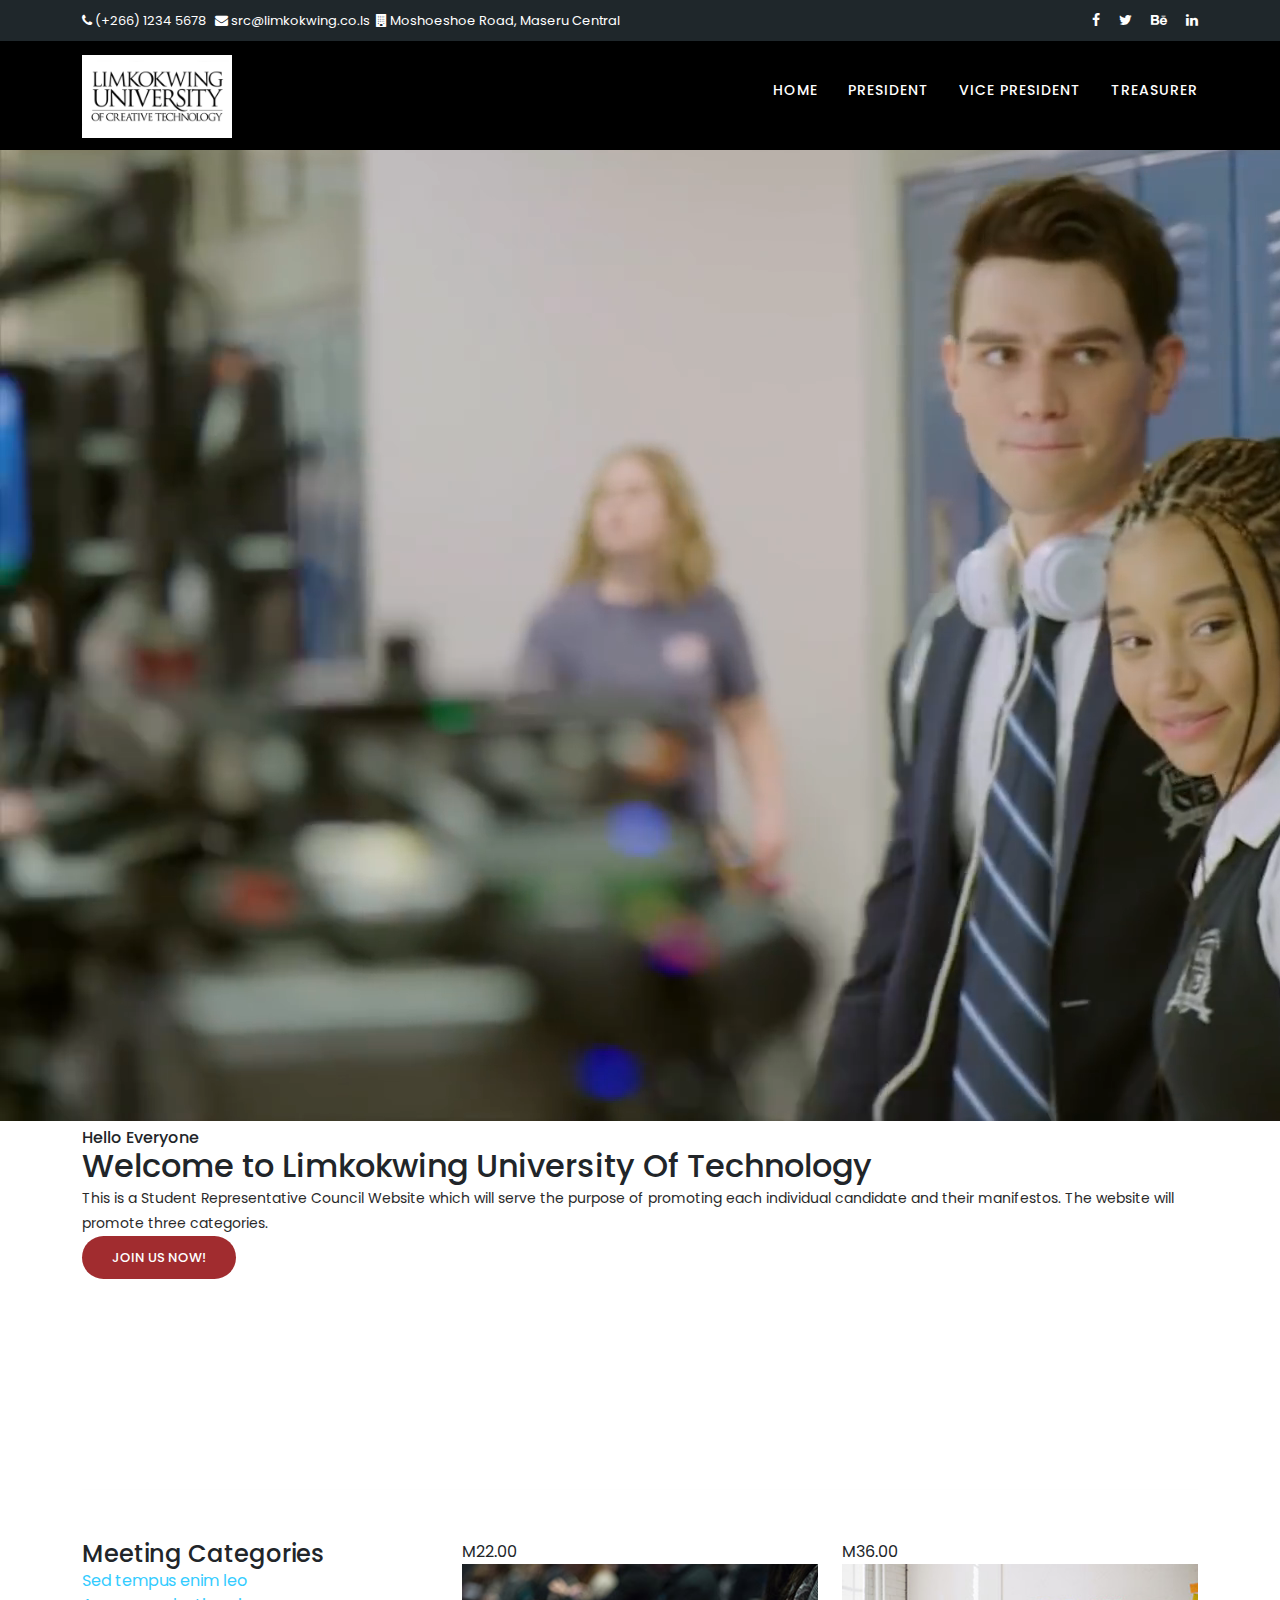
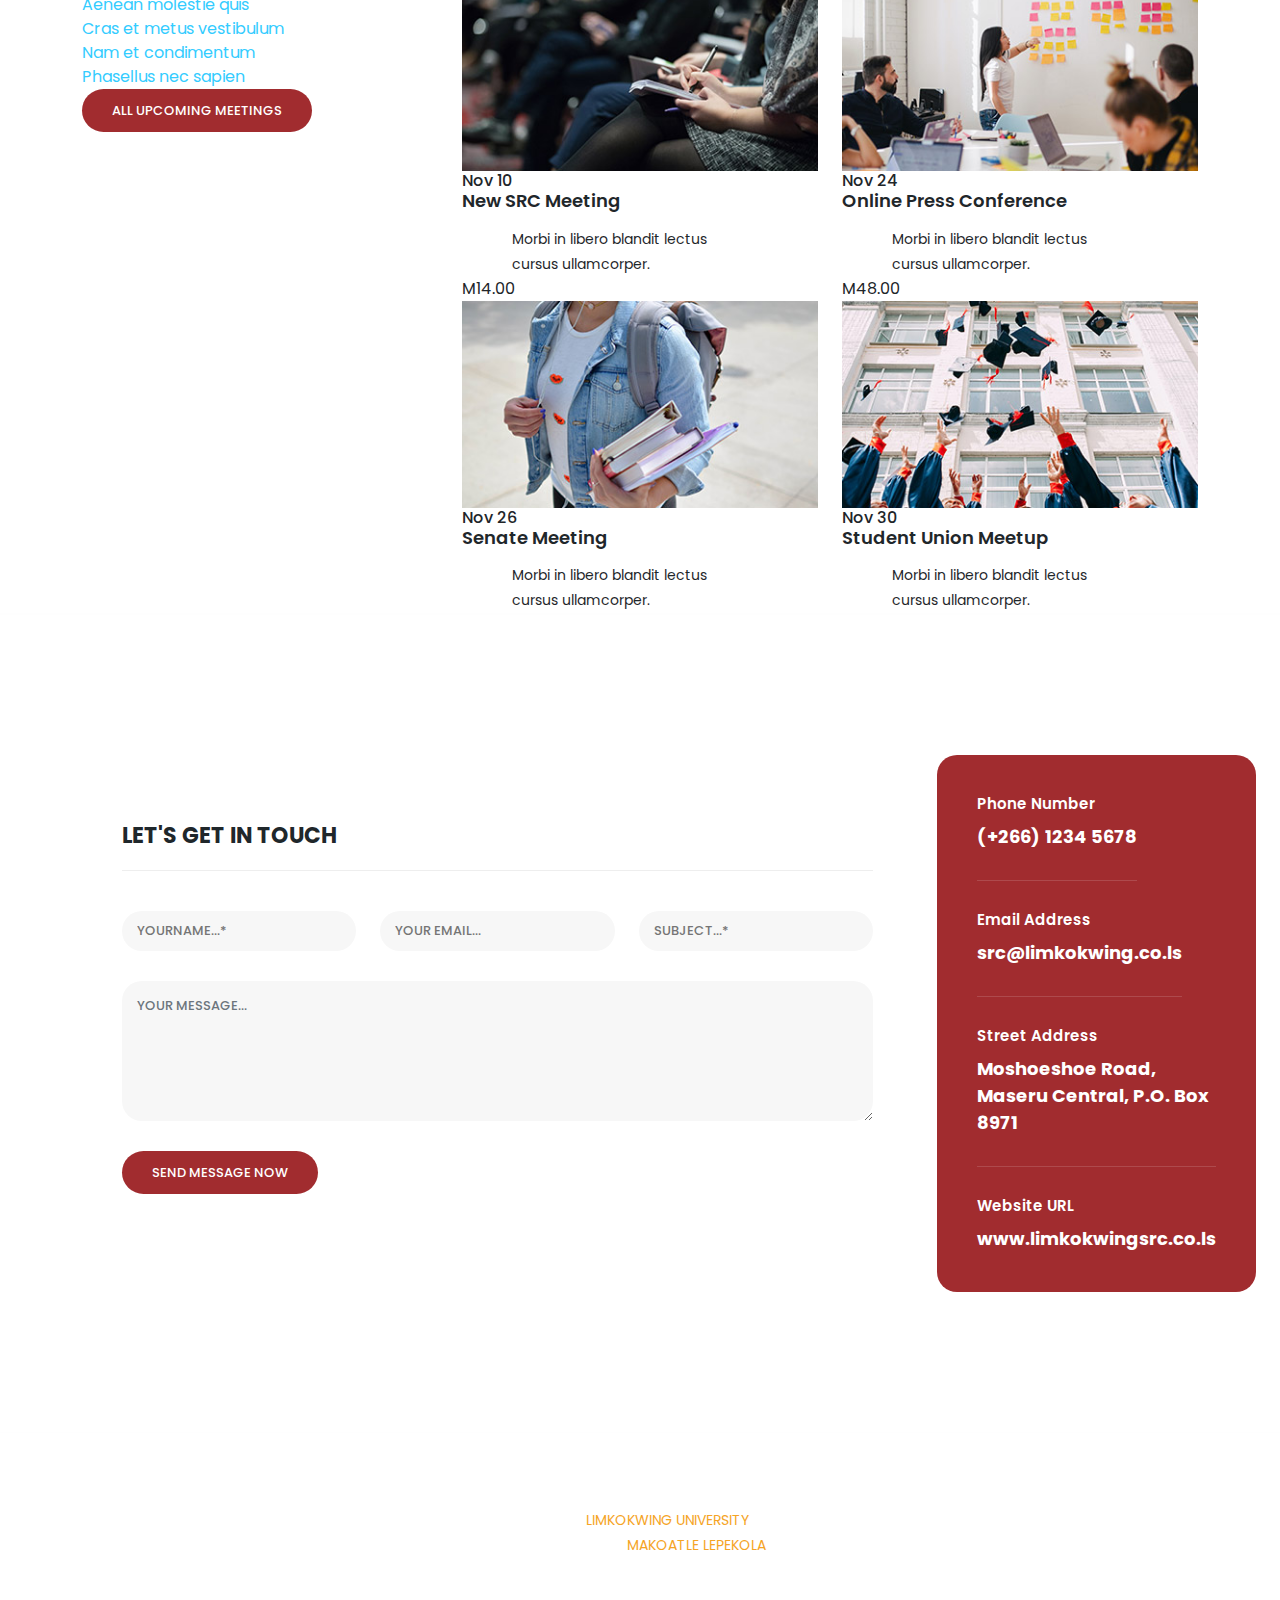
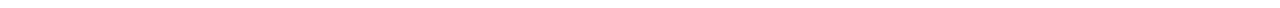
<file: index.html>
<!DOCTYPE html>
<html lang="en">

  <head>

    <meta charset="utf-8">
    <meta name="viewport" content="width=device-width, initial-scale=1, shrink-to-fit=no">
    <link href="https://fonts.googleapis.com/css?family=Poppins:100,200,300,400,500,600,700,800,900" rel="stylesheet">
    <script src="https://cdn.jsdelivr.net/npm/bootstrap@5.1.3/dist/js/bootstrap.bundle.min.js" 
    integrity="sha384-ka7Sk0Gln4gmtz2MlQnikT1wXgYsOg+OMhuP+IlRH9sENBO0LRn5q+8nbTov4+1p" crossorigin="anonymous"></script>

    <title>SRC CAMPAIGN WEBSITE</title>

    <link href="bootstrap/css/bootstrap.min.css" rel="stylesheet">

    <link rel="stylesheet" href="assets/css/fontawesome.css">
    <link rel="stylesheet" href="assets/css/style.css">
  </head>

<body>
    <div class="sub-header">
      <div class="container">
        <div class="row">
          <div class="col-lg-8 col-sm-8">
            <div class="left-content">
              <p><i class="fa fa-phone"></i>  (+266) 1234 5678 &nbsp;&nbsp;<i class="fa fa-envelope"></i> src@limkokwing.co.ls
                &nbsp;<i class="fa fa-building"></i> Moshoeshoe Road, Maseru Central
              </p>
            </div>
          </div>
          <div class="col-lg-4 col-sm-4">
            <div class="right-icons">
              <ul>
                <li><a href="#"><i class="fa fa-facebook"></i></a></li>
                <li><a href="#"><i class="fa fa-twitter"></i></a></li>
                <li><a href="#"><i class="fa fa-behance"></i></a></li>
                <li><a href="#"><i class="fa fa-linkedin"></i></a></li>
              </ul>
            </div>
          </div>
        </div>
      </div>
    </div>
  
    <header class="header-area header-sticky">
      <div class="container">
          <div class="row">
              <div class="col-12">
                  <nav class="main-nav">
                      <a href="index.html" class="logo">
                          <img src="assets/images/logo.png">
                      </a>
                      <button class="navbar-toggler collapsed" type="button" data-bs-toggle="collapse" data-bs-target="#navbarSupportedContent" 
                      aria-controls="navbarSupportedContent" aria-expanded="false" aria-label="Toggle navigation">
                        <span class="toggler-icon top-bar"></span>
                        <span class="toggler-icon middle-bar"></span>
                        <span class="toggler-icon bottom-bar"></span>
                      </button>
                      <ul class="nav">
                          <li><a href="index.html">HOME</a></li>
                          <li><a href="PRESIDENT.html">PRESIDENT</a></li>
                          <li><a href="VICE.html">VICE PRESIDENT</a></li>
                          <li><a href="TREASURER.html">TREASURER</a></li> 
                      </ul>        
                      <a class='menu-trigger'>
                          <span>Menu</span>
                      </a>
                  </nav>
              </div>
          </div>
      </div>
  </header>

  <section class="section main-banner" id="top" data-section="section1">
    <video autoplay muted loop id="bg-video">
        <source src="assets/images/VID-20220603-WA0012.mp4" type="video/mp4" />
    </video>

    <div class="video-overlay header-text">
        <div class="container">
          <div class="row">
            <div class="col-lg-12">
              <div class="caption">
            <h6>Hello Everyone</h6>
            <h2>Welcome to Limkokwing University Of Technology</h2>
            <p>This is a Student Representative Council Website which will serve the purpose of promoting each
              individual candidate and their manifestos. The website will promote three categories. 
            </p>
            <div class="main-button-red">
                <div class="scroll-to-section"><a href="#">Join Us Now!</a></div>
            </div>
        </div>
            </div>
          </div>
        </div>
    </div>
  </section>

  <section class="upcoming-meetings" id="meetings">
    <div class="container">
      <div class="row">
        <div class="col-lg-12">
          <div class="section-heading">
            <h2>Upcoming SRC Meetings</h2>
          </div>
        </div>
        <div class="col-lg-4">
          <div class="categories">
            <h4>Meeting Categories</h4>
            <ul>
              <li><a href="#">Sed tempus enim leo</a></li>
              <li><a href="#">Aenean molestie quis</a></li>
              <li><a href="#">Cras et metus vestibulum</a></li>
              <li><a href="#">Nam et condimentum</a></li>
              <li><a href="#">Phasellus nec sapien</a></li>
            </ul>
            <div class="main-button-red">
              <a href="#">All Upcoming Meetings</a>
            </div>
          </div>
        </div>
        <div class="col-lg-8">
          <div class="row">
            <div class="col-lg-6">
              <div class="meeting-item">
                <div class="thumb">
                  <div class="price">
                    <span>M22.00</span>
                  </div>
                  <a href="#"><img src="assets/images/meeting-01.jpg" alt="New SRC Meeting"></a>
                </div>
                <div class="down-content">
                  <div class="date">
                    <h6>Nov <span>10</span></h6>
                  </div>
                  <a href="#"><h4>New SRC Meeting</h4></a>
                  <p>Morbi in libero blandit lectus<br>cursus ullamcorper.</p>
                </div>
              </div>
            </div>
            <div class="col-lg-6">
              <div class="meeting-item">
                <div class="thumb">
                  <div class="price">
                    <span>M36.00</span>
                  </div>
                  <a href="#"><img src="assets/images/meeting-02.jpg" alt="Press Conference"></a>
                </div>
                <div class="down-content">
                  <div class="date">
                    <h6>Nov <span>24</span></h6>
                  </div>
                  <a href="meeting-details.html"><h4>Online Press Conference</h4></a>
                  <p>Morbi in libero blandit lectus<br>cursus ullamcorper.</p>
                </div>
              </div>
            </div>
            <div class="col-lg-6">
              <div class="meeting-item">
                <div class="thumb">
                  <div class="price">
                    <span>M14.00</span>
                  </div>
                  <a href="#"><img src="assets/images/meeting-03.jpg" alt="Senate Meeting"></a>
                </div>
                <div class="down-content">
                  <div class="date">
                    <h6>Nov <span>26</span></h6>
                  </div>
                  <a href="#"><h4>Senate Meeting</h4></a>
                  <p>Morbi in libero blandit lectus<br>cursus ullamcorper.</p>
                </div>
              </div>
            </div>
            <div class="col-lg-6">
              <div class="meeting-item">
                <div class="thumb">
                  <div class="price">
                    <span>M48.00</span>
                  </div>
                  <a href="#"><img src="assets/images/meeting-04.jpg" alt="Student Union"></a>
                </div>
                <div class="down-content">
                  <div class="date">
                    <h6>Nov <span>30</span></h6>
                  </div>
                  <a href="#"><h4>Student Union Meetup</h4></a>
                  <p>Morbi in libero blandit lectus<br>cursus ullamcorper.</p>
                </div>
              </div>
            </div>
          </div>
        </div>
      </div>
    </div>
  </section>

  <section class="contact-us" id="contact">
    <div class="container">
      <div class="row">
        <div class="col-lg-9 align-self-center">
          <div class="row">
            <div class="col-lg-12">
              <form id="contact" action="" method="post">
                <div class="row">
                  <div class="col-lg-12">
                    <h2>Let's get in touch</h2>
                  </div>
                  <div class="col-lg-4">
                    <fieldset>
                      <input name="name" type="text" id="name" placeholder="YOURNAME...*" required="">
                    </fieldset>
                  </div>
                  <div class="col-lg-4">
                    <fieldset>
                    <input name="email" type="text" id="email" pattern="[^ @]*@[^ @]*" placeholder="YOUR EMAIL..." required="">
                  </fieldset>
                  </div>
                  <div class="col-lg-4">
                    <fieldset>
                      <input name="subject" type="text" id="subject" placeholder="SUBJECT...*" required="">
                    </fieldset>
                  </div>
                  <div class="col-lg-12">
                    <fieldset>
                      <textarea name="message" type="text" class="form-control" id="message" placeholder="YOUR MESSAGE..." required=""></textarea>
                    </fieldset>
                  </div>
                  <div class="col-lg-12">
                    <fieldset>
                      <button type="submit" id="form-submit" class="button">SEND MESSAGE NOW</button>
                    </fieldset>
                  </div>
                </div>
              </form>
            </div>
          </div>
        </div>
        <div class="col-lg-3">
          <div class="right-info">
            <ul>
              <li>
                <h6>Phone Number</h6>
                <span>(+266) 1234 5678</span>
              </li>
              <li>
                <h6>Email Address</h6>
                <span>src@limkokwing.co.ls</span>
              </li>
              <li>
                <h6>Street Address</h6>
                <span>Moshoeshoe Road, Maseru Central, P.O. Box 8971</span>
              </li>
              <li>
                <h6>Website URL</h6>
                <span>www.limkokwingsrc.co.ls</span>
              </li>
            </ul>
          </div>
        </div>
      </div>
    </div>
    <div class="footer">
      <p>Copyright © 2021 Limkokwing University Of Creative Technology. All Rights Reserved. 
          <br>
          Design: <a href="#">Limkokwing University</a>
          <br>
          Distributed By: <a href="#">Makoatle Lepekola</a>
        </p>
    </div>
  </section>





</body>
</html>
</file>
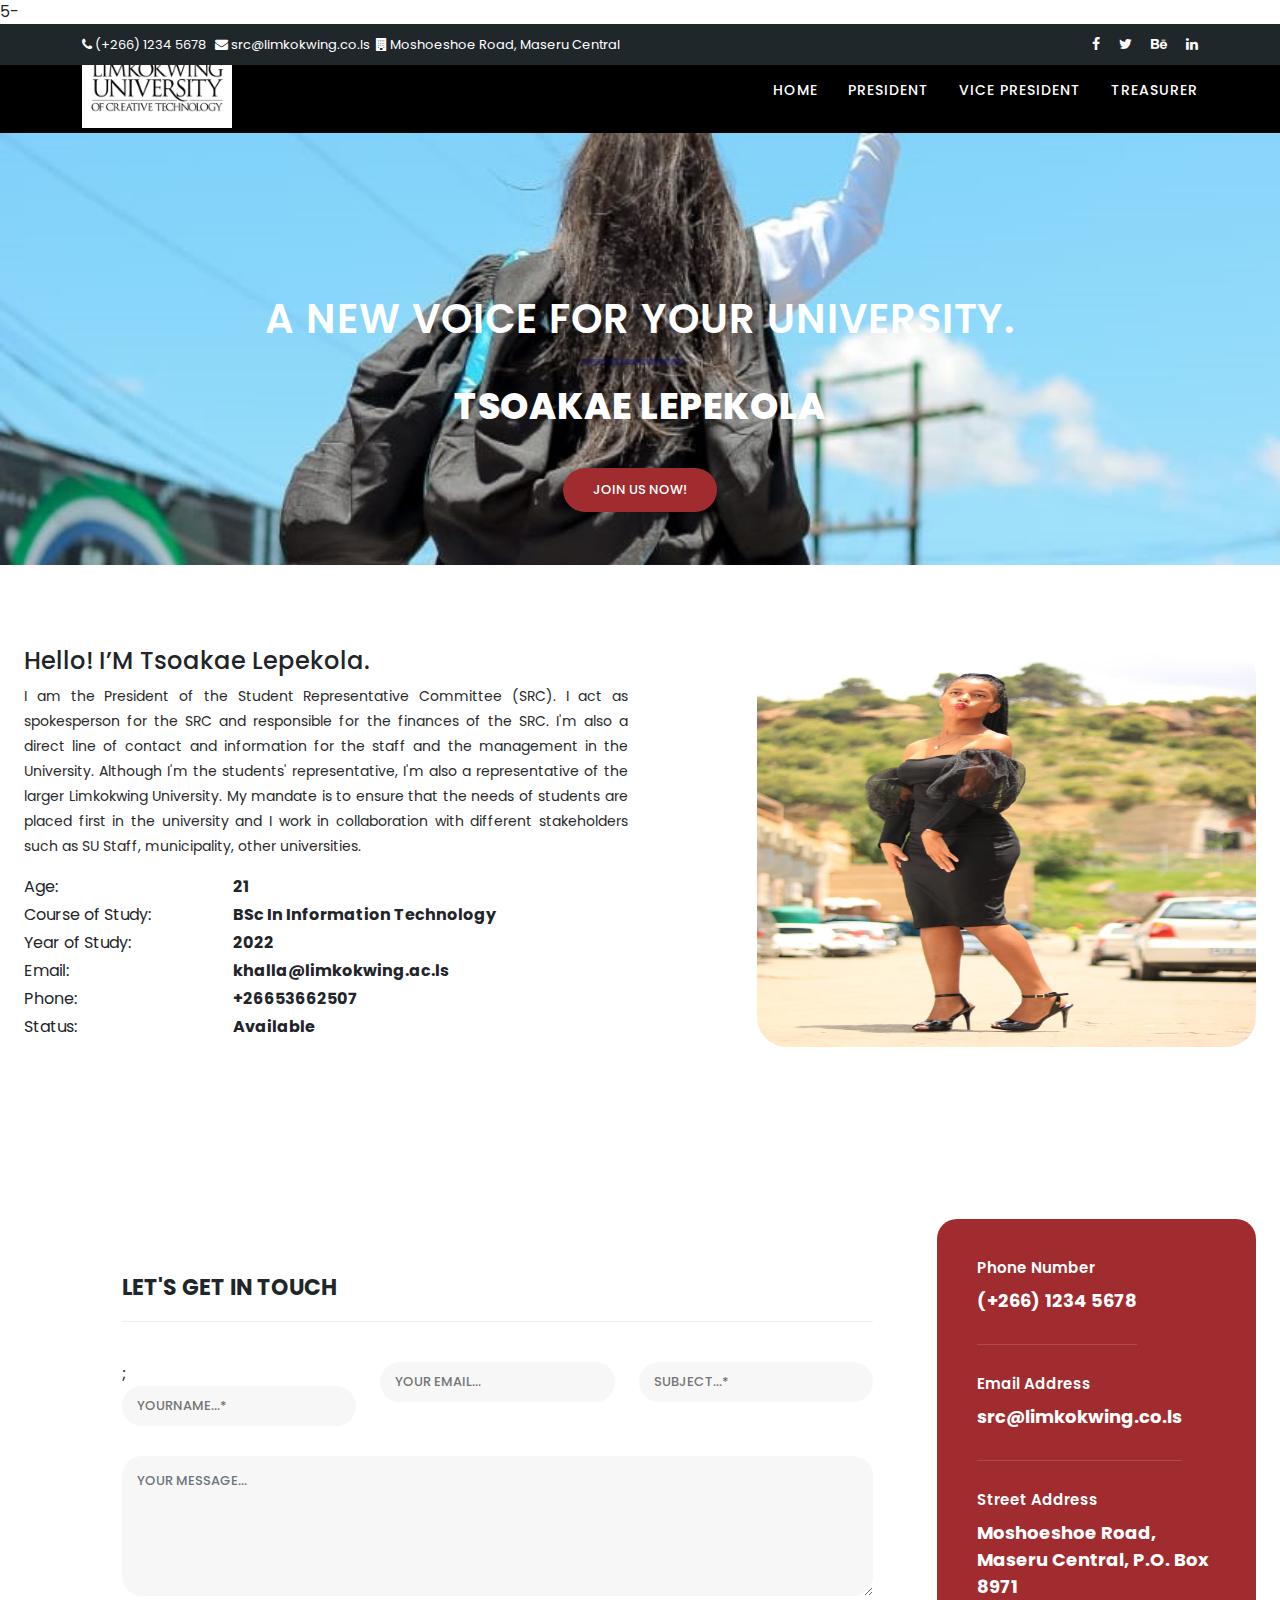
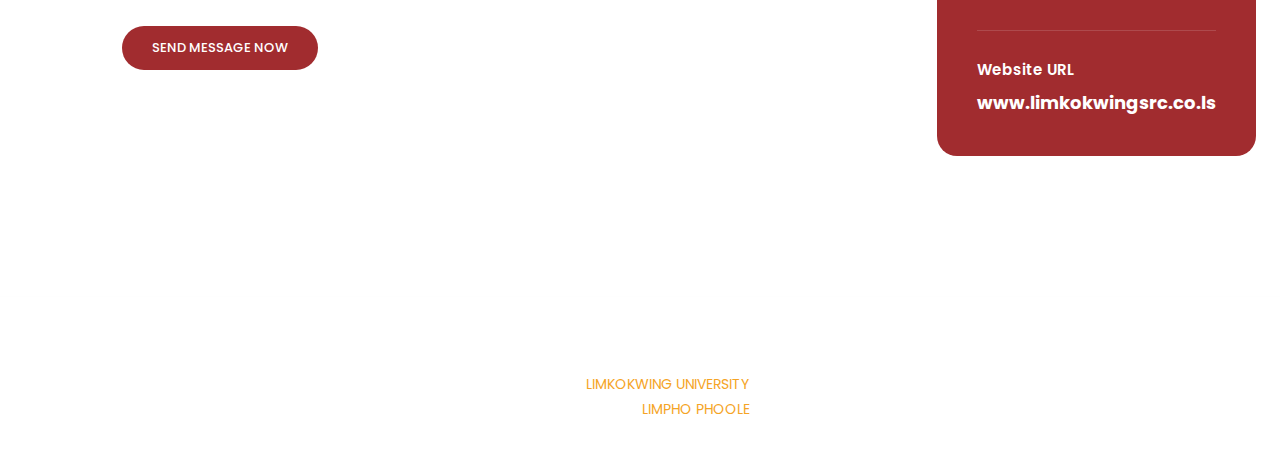
<file: PRESIDENT.html>
5<!DOCTYPE html>-
<html lang="en">

  <head>

    <meta charset="utf-8">
    <meta name="viewport" content="width=device-width, initial-scale=1, shrink-to-fit=no">
    <link href="https://fonts.googleapis.com/css?family=Poppins:100,200,300,400,500,600,700,800,900" rel="stylesheet">

    <title>SRC CAMPAIGN WEBSITE</title>

    <link href="bootstrap/css/bootstrap.min.css" rel="stylesheet">

    <link rel="stylesheet" href="assets/css/fontawesome.css">
    <link rel="stylesheet" href="assets/css/style.css">
  </head>

<body>
    <div class="sub-header">
      <div class="container">
        <div class="row">
          <div class="col-lg-8 col-sm-8">
            <div class="left-content">
                <p><i class="fa fa-phone"></i>  (+266) 1234 5678 &nbsp;&nbsp;<i class="fa fa-envelope"></i> src@limkokwing.co.ls
                    &nbsp;<i class="fa fa-building"></i> Moshoeshoe Road, Maseru Central
                  </p>
            </div>
          </div>
          <div class="col-lg-4 col-sm-4">
            <div class="right-icons">
              <ul>
                <li><a href="#"><i class="fa fa-facebook"></i></a></li>
                <li><a href="#"><i class="fa fa-twitter"></i></a></li>
                <li><a href="#"><i class="fa fa-behance"></i></a></li>
                <li><a href="#"><i class="fa fa-linkedin"></i></a></li>
              </ul>
            </div>
          </div>
        </div>
      </div>
    </div>
  
    <header class="header-area header-sticky">
      <div class="container">
          <div class="row">
              <div class="col-12">
                  <nav class="main-nav">
                      <a href="index.html" class="logo">
                          <img src="assets/images/logo.png">
                      </a>
                      <ul class="nav">
                        <li><a class="current" href="index.html">HOME</a></li>
                        <li><a class="current" href="PRESIDENT.html">PRESIDENT</a></li>
                        <li><a class="current" href="VICE.html">VICE PRESIDENT</a></li>
                        <li><a class="current" href="TREASURER.html">TREASURER</a></li> 
                    </ul>     
                      <a class='menu-trigger'>
                          <span>Menu</span>
                      </a>
                  </nav>
              </div>
          </div>
      </div>
  </header>


  <section class="heading-page header-text" id="top">
    <div class="container">
      <div class="row">
        <div class="col-lg-12">
          <h1>A NEW VOICE FOR YOUR UNIVERSITY.</h6>
            <hr class="solid">
          <h2>TSOAKAE LEPEKOLA</h2>
          <div class="main-button-red">
            <div><a href="#">Join Us Now!</a></div>
        </div>
        </div>
      </div>
    </div>
  </section>

  <div class="section pt-4 px-3 px-lg-4" id="about">
    <div class="container-narrow">
      <div class="row">
        <div class="col-md-6">
          <h2 class="h4 my-2">Hello! I’M Tsoakae Lepekola.</h2>
          <p>I am the President of the Student Representative Committee (SRC). I act as spokesperson for the SRC and responsible
              for the finances of the SRC. I'm also a direct line of contact and information for the staff and the management 
              in the University. Although I'm the students' representative, I'm also a representative of the larger Limkokwing
              University. My mandate is to ensure that the needs of students are placed first in the university and I work in 
              collaboration with different stakeholders such as SU Staff, municipality, other universities.
          </p>
          <div class="row mt-3">
            <div class="col-lg-4">
              <div class="pb-1">Age:</div>
            </div>
            <div class="col-sm-6">
              <div class="pb-1 fw-bolder">21</div>
            </div>
            <div class="col-lg-4">
                <div class="pb-1">Course of Study:</div>
              </div>
            <div class="col-sm-6">
              <div class="pb-1 fw-bolder">BSc In Information Technology</div>
            </div>  
            <div class="col-lg-4">
              <div class="pb-1">Year of Study:</div>
            </div>
            <div class="col-sm-6">
              <div class="pb-1 fw-bolder">2022</div>
            </div>
            <div class="col-lg-4">
              <div class="pb-1">Email:</div>
            </div>
            <div class="col-sm-6">
              <div class="pb-1 fw-bolder">khalla@limkokwing.ac.ls</div>
            </div>
            <div class="col-lg-4">
              <div class="pb-1">Phone:</div>
            </div>
            <div class="col-sm-6">
              <div class="pb-1 fw-bolder">+26653662507</div>
            </div>
            <div class="col-lg-4">
              <div class="pb-1">Status:</div>
            </div>
            <div class="col-sm-6">
              <div class="pb-1 fw-bolder">Available</div>
            </div>
          </div>
        </div>
        <div class="col-md-5 offset-md-1" data-aos="fade-left" data-aos-delay="100">
            <img class="avatar img-fluid mt-2" src="assets/images/IMG-20220603-WA0004.jpg" alt="treasurer"/></div>
      </div>
    </div>
  </div>

  <section class="contact-us" id="contact">
    <div class="container">
      <div class="row">
        <div class="col-lg-9 align-self-center">
          <div class="row">
            <div class="col-lg-12">
              <form id="contact" action="" method="post">
                <div class="row">
                  <div class="col-lg-12">
                    <h2>Let's get in touch</h2>
                  </div>
                  <div class="col-lg-4">
 ;                   <fieldset>
                      <input name="name" type="text" id="name" placeholder="YOURNAME...*" required="">
                    </fieldset>
                  </div>
                  <div class="col-lg-4">
                    <fieldset>
                    <input name="email" type="text" id="email" pattern="[^ @]*@[^ @]*" placeholder="YOUR EMAIL..." required="">
                  </fieldset>
                  </div>
                  <div class="col-lg-4">
                    <fieldset>
                      <input name="subject" type="text" id="subject" placeholder="SUBJECT...*" required="">
                    </fieldset>
                  </div>
                  <div class="col-lg-12">
                    <fieldset>
                      <textarea name="message" type="text" class="form-control" id="message" placeholder="YOUR MESSAGE..." required=""></textarea>
                    </fieldset>
                  </div>
                  <div class="col-lg-12">
                    <fieldset>
                      <button type="submit" id="form-submit" class="button">SEND MESSAGE NOW</button>
                    </fieldset>
                  </div>
                </div>
              </form>
            </div>
          </div>
        </div>
        <div class="col-lg-3">
          <div class="right-info">
            <ul>
              <li>
                <h6>Phone Number</h6>
                <span>(+266) 1234 5678</span>
              </li>
              <li>
                <h6>Email Address</h6>
                <span>src@limkokwing.co.ls</span>
              </li>
              <li>
                <h6>Street Address</h6>
                <span>Moshoeshoe Road, Maseru Central, P.O. Box 8971</span>
              </li>
              <li>
                <h6>Website URL</h6>
                <span>www.limkokwingsrc.co.ls</span>
              </li>
            </ul>
          </div>
        </div>
      </div>
    </div>
    <div class="footer">
      <p>Copyright © 2021 Limkokwing University Of Creative Technology. All Rights Reserved. 
          <br>
          Design: <a href="#">Limkokwing University</a>
          <br>
          Distributed By: <a href="#">Limpho Phoole</a>
        </p>
    </div>
  </section>




  </body>
  </html>
</file>
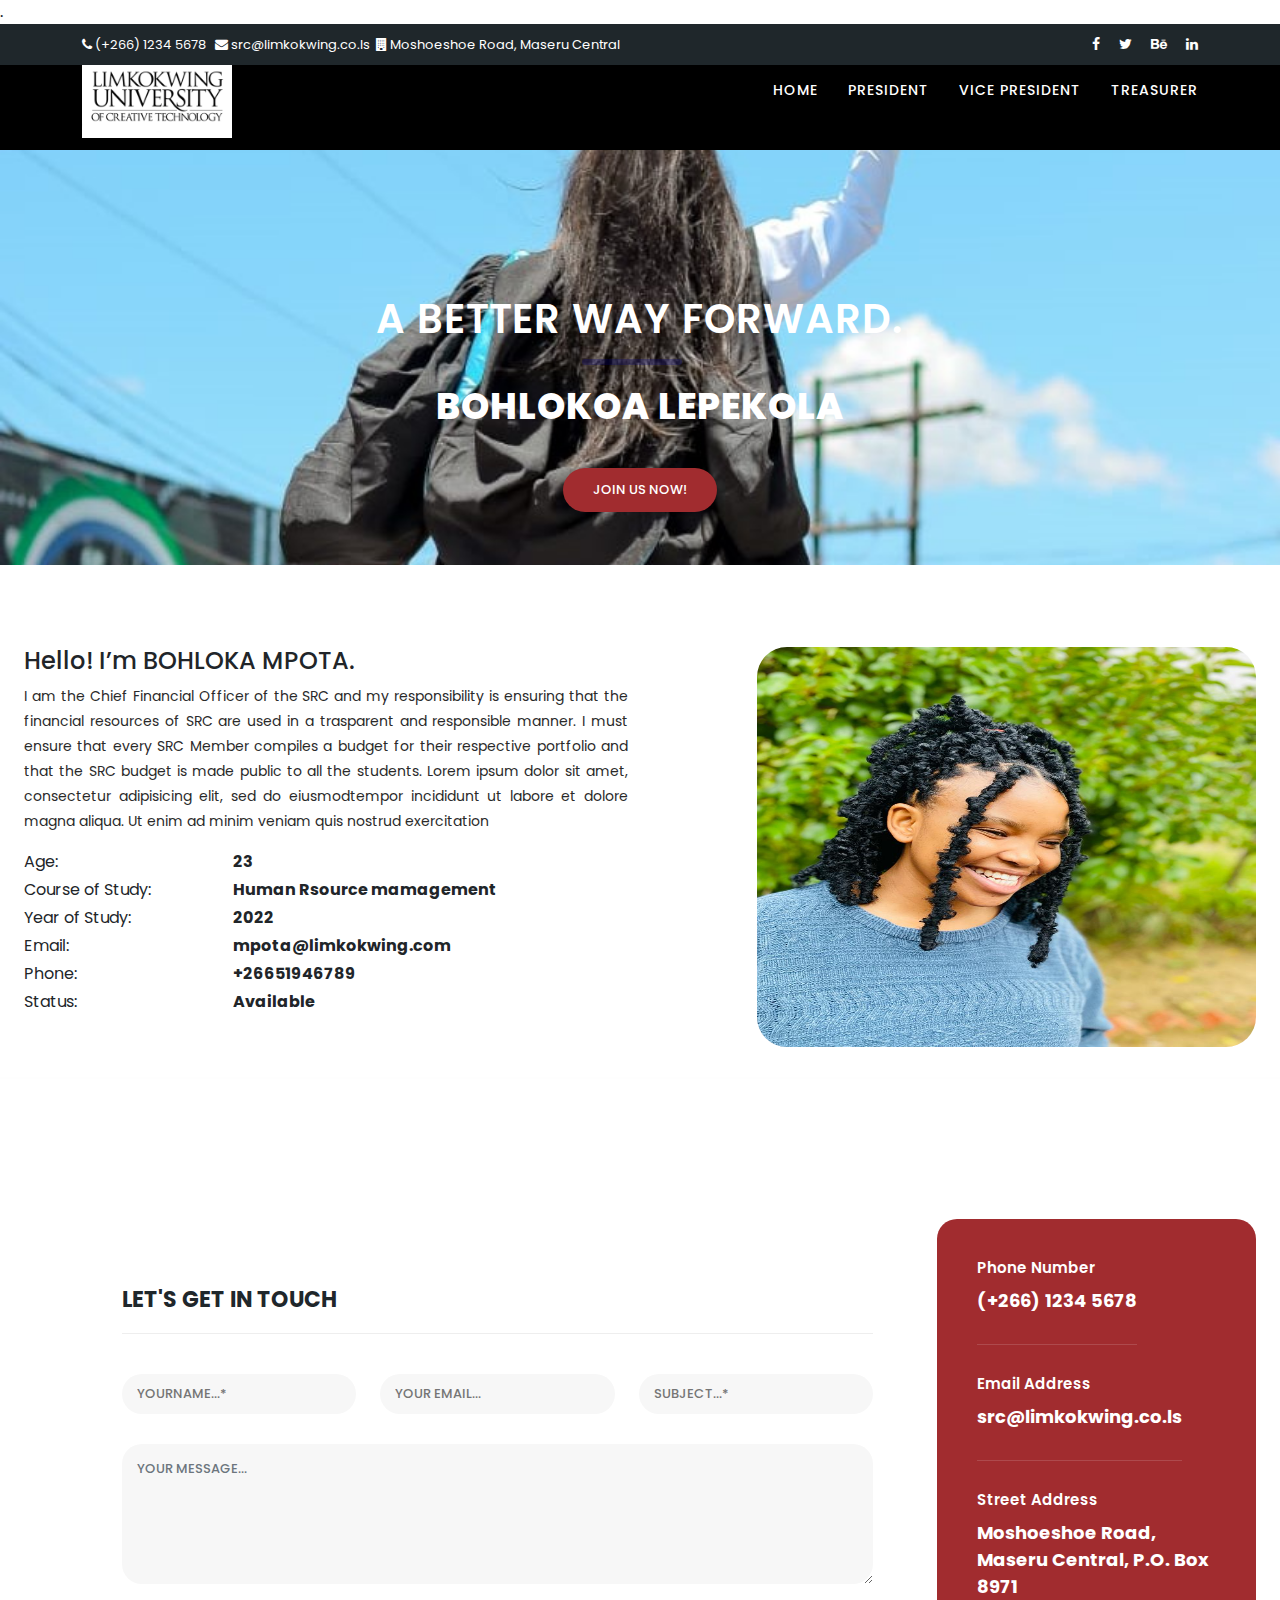
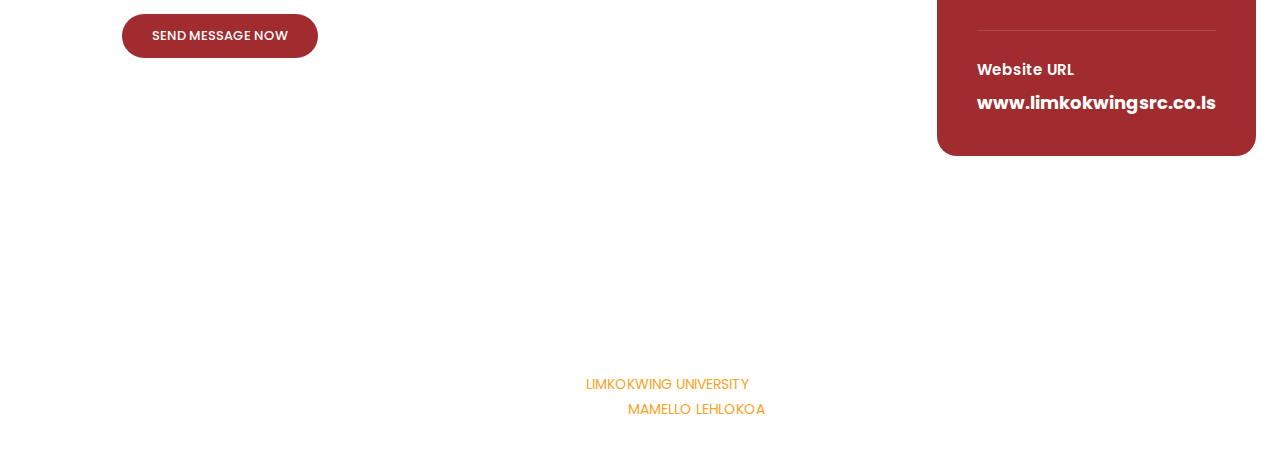
<file: TREASURER.html>
<!DOCTYPE html>
<html lang="en">

  <head>

    <meta charset="utf-8">
    <meta name="viewport" content="width=device-width, initial-scale=1, shrink-to-fit=no">
    <link href="https://fonts.googleapis.com/css?family=Poppins:100,200,300,400,500,600,700,800,900" rel="stylesheet">.
    <title>SRC CAMPAIGN WEBSITE</title>
    <link href="bootstrap/css/bootstrap.min.css" rel="stylesheet">
    <link rel="stylesheet" href="assets/css/fontawesome.css">
    <link rel="stylesheet" href="assets/css/style.css">
  </head>
<body>
    <div class="sub-header">
      <div class="container">
        <div class="row">
          <div class="col-lg-8 col-sm-8">
            <div class="left-content">
                <p><i class="fa fa-phone"></i>  (+266) 1234 5678 &nbsp;&nbsp;<i class="fa fa-envelope"></i> src@limkokwing.co.ls
                    &nbsp;<i class="fa fa-building"></i> Moshoeshoe Road, Maseru Central
                  </p>
            </div>
          </div>
          <div class="col-lg-4 col-sm-4">
            <div class="right-icons">
              <ul>
                <li><a href="#"><i class="fa fa-facebook"></i></a></li>
                <li><a href="#"><i class="fa fa-twitter"></i></a></li>
                <li><a href="#"><i class="fa fa-behance"></i></a></li>
                <li><a href="#"><i class="fa fa-linkedin"></i></a></li>
              </ul>
            </div>
          </div>
        </div>
      </div>
    </div>
    <header class="header-area header-sticky">
      <div class="container">
          <div class="row">
              <div class="col-12">
                  <nav class="main-nav">
                      <a href="index.html" class="logo">
                          <img src="assets/images/logo.png">
                      </a>
                      <ul class="nav">
                        <li><a class="current" href="index.html">HOME</a></li>
                        <li><a class="current" href="PRESIDENT.html">PRESIDENT</a></li>
                        <li><a class="current" href="VICE.html">VICE PRESIDENT</a></li>
                        <li><a class="current" href="TREASURER.html">TREASURER</a></li> 
                    </ul>            
                      <a class='menu-trigger'>
                          <span>Menu</span>
                      </a>
                  </nav>
              </div>
          </div>
      </div>
  </header>
  <section class="heading-page header-text" id="top">
    <div class="container">
      <div class="row">
        <div class="col-lg-12">
          <h1>A BETTER WAY FORWARD.</h6>
            <hr class="solid">
          <h2>Bohlokoa Lepekola</h2>
          <div class="main-button-red">
            <div><a href="#">Join Us Now!</a></div>
        </div>
        </div>
      </div>
    </div>
  </section>
  <div class="section pt-4 px-3 px-lg-4" id="about">
    <div class="container-narrow">
      <div class="row">
        <div class="col-md-6">
          <h2 class="h4 my-2">Hello! I’m BOHLOKA MPOTA.</h2>
          <p>I am the Chief Financial Officer of the SRC and my responsibility is ensuring that the financial resources of SRC
              are used in a trasparent and responsible manner. I must ensure that every SRC Member compiles a budget for their respective
              portfolio and that the SRC budget is made public to all the students. Lorem ipsum dolor sit amet, 
              consectetur adipisicing elit, sed do eiusmodtempor incididunt ut labore et dolore magna aliqua. Ut enim ad minim 
              veniam quis nostrud exercitation 
          </p>
          <div class="row mt-3">
            <div class="col-lg-4">
              <div class="pb-1">Age:</div>
            </div>
            <div class="col-sm-6">
              <div class="pb-1 fw-bolder">23</div>
            </div>
            <div class="col-lg-4">
                <div class="pb-1">Course of Study:</div>
              </div>
            <div class="col-sm-6">
              <div class="pb-1 fw-bolder">Human Rsource mamagement</div>
            </div>  
            <div class="col-lg-4">
              <div class="pb-1">Year of Study:</div>
            </div>
            <div class="col-sm-6">
              <div class="pb-1 fw-bolder">2022</div>
            </div>
            <div class="col-lg-4">
              <div class="pb-1">Email:</div>
            </div>
            <div class="col-sm-6">
              <div class="pb-1 fw-bolder">mpota@limkokwing.com</div>
            </div>
            <div class="col-lg-4">
              <div class="pb-1">Phone:</div>
            </div>
            <div class="col-sm-6">
              <div class="pb-1 fw-bolder">+26651946789</div>
            </div>
            <div class="col-lg-4">
              <div class="pb-1">Status:</div>
            </div>
            <div class="col-sm-6">
              <div class="pb-1 fw-bolder">Available</div>
            </div>
          </div>
        </div>
        <div class="col-md-5 offset-md-1" data-aos="fade-left" data-aos-delay="100">
            <img class="avatar img-fluid mt-2" src="assets/images/IMG-20220603-WA0011.jpg" alt="treasurer"/></div>
      </div>
    </div>
  </div>

  <section class="contact-us" id="contact">
    <div class="container">
      <div class="row">
        <div class="col-lg-9 align-self-center">
          <div class="row">
            <div class="col-lg-12">
              <form id="contact" action="" method="post">
                <div class="row">
                  <div class="col-lg-12">
                    <h2>Let's get in touch</h2>
                  </div>
                  <div class="col-lg-4">
                    <fieldset>
                      <input name="name" type="text" id="name" placeholder="YOURNAME...*" required="">
                    </fieldset>
                  </div>
                  <div class="col-lg-4">
                    <fieldset>
                    <input name="email" type="text" id="email" pattern="[^ @]*@[^ @]*" placeholder="YOUR EMAIL..." required="">
                  </fieldset>
                  </div>
                  <div class="col-lg-4">
                    <fieldset>
                      <input name="subject" type="text" id="subject" placeholder="SUBJECT...*" required="">
                    </fieldset>
                  </div>
                  <div class="col-lg-12">
                    <fieldset>
                      <textarea name="message" type="text" class="form-control" id="message" placeholder="YOUR MESSAGE..." required=""></textarea>
                    </fieldset>
                  </div>
                  <div class="col-lg-12">
                    <fieldset>
                      <button type="submit" id="form-submit" class="button">SEND MESSAGE NOW</button>
                    </fieldset>
                  </div>
                </div>
              </form>
            </div>
          </div>
        </div>
        <div class="col-lg-3">
          <div class="right-info">
            <ul>
              <li>
                <h6>Phone Number</h6>
                <span>(+266) 1234 5678</span>
              </li>
              <li>
                <h6>Email Address</h6>
                <span>src@limkokwing.co.ls</span>
              </li>
              <li>
                <h6>Street Address</h6>
                <span>Moshoeshoe Road, Maseru Central, P.O. Box 8971</span>
              </li>
              <li>
                <h6>Website URL</h6>
                <span>www.limkokwingsrc.co.ls</span>
              </li>
            </ul>
          </div>
        </div>
      </div>
    </div>
    <div class="footer">
      <p>Copyright © 2021 Limkokwing University Of Creative Technology. All Rights Reserved. 
          <br>
          Design: <a href="#">Limkokwing University</a>
          <br>
          Distributed By: <a href="#">MAMELLO LEHLOKOA</a>
        </p>
    </div>
  </section>
  </body>
  </html>
</file>
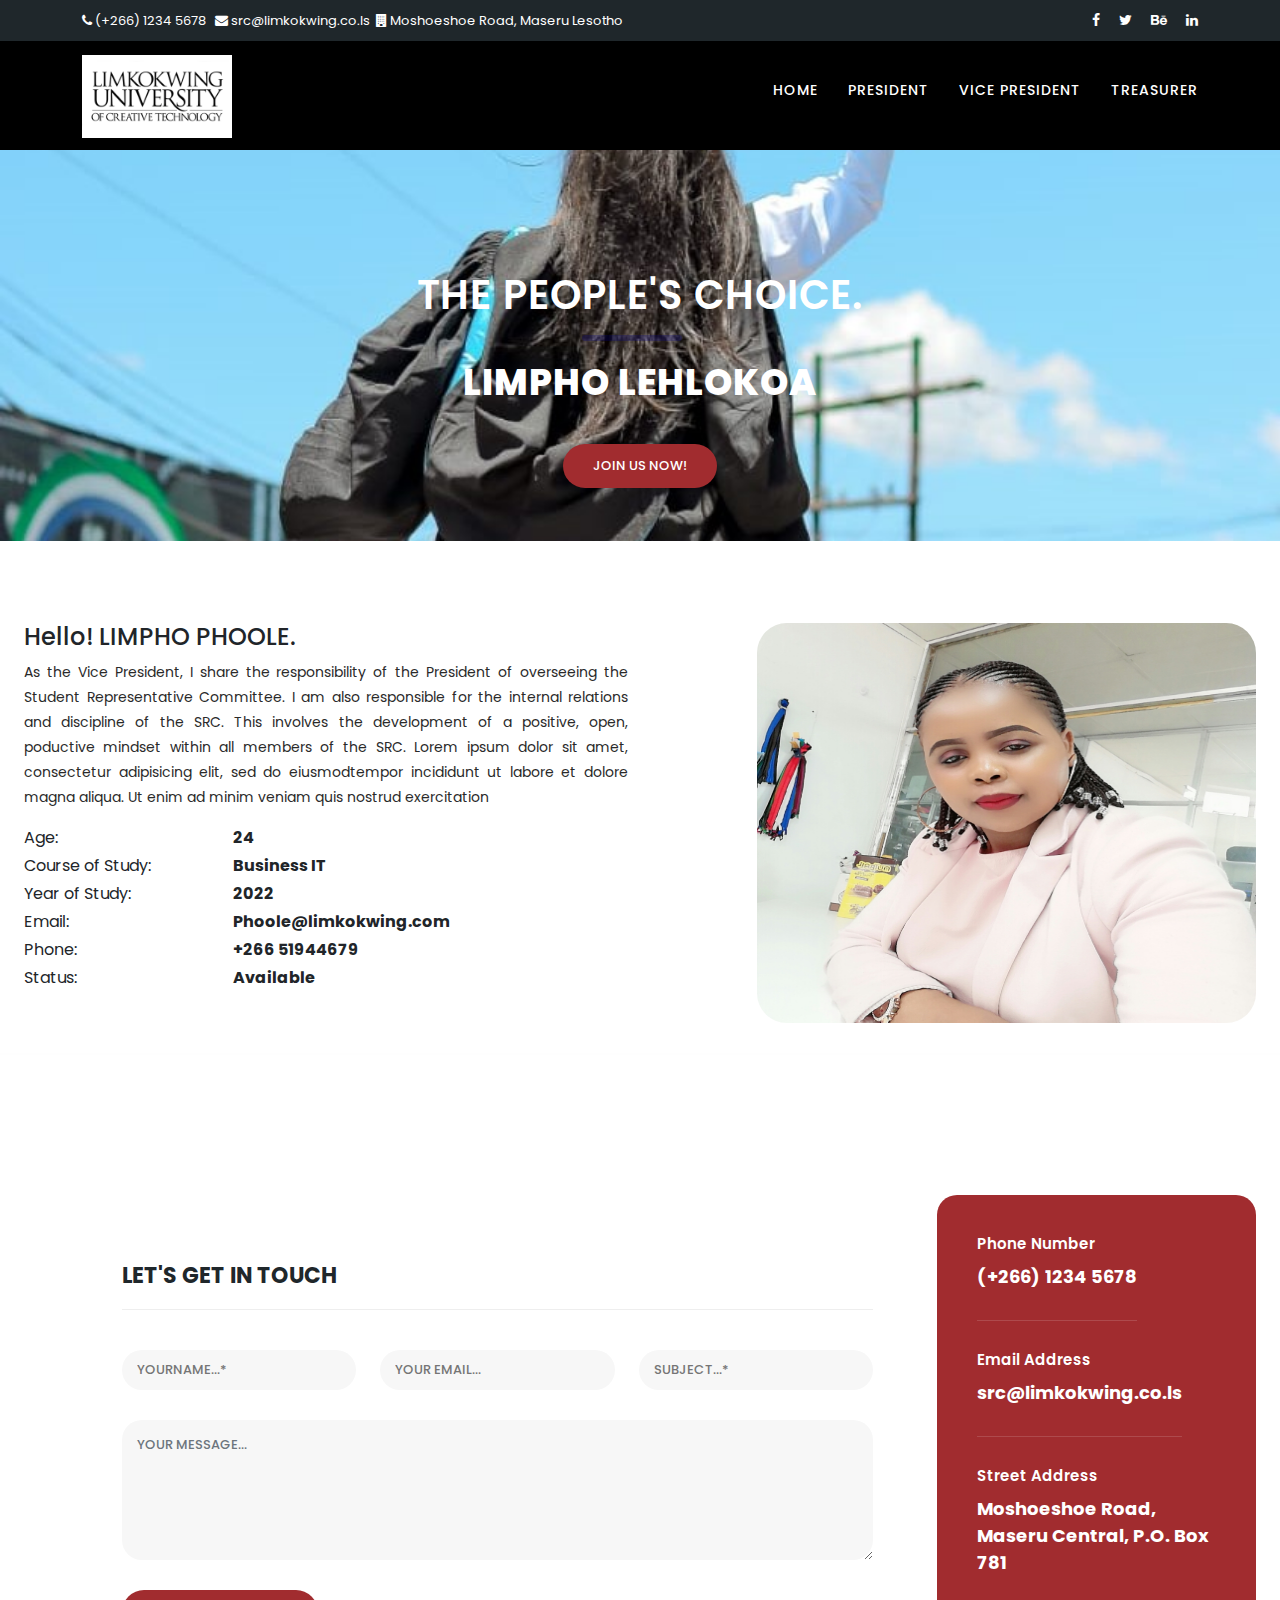
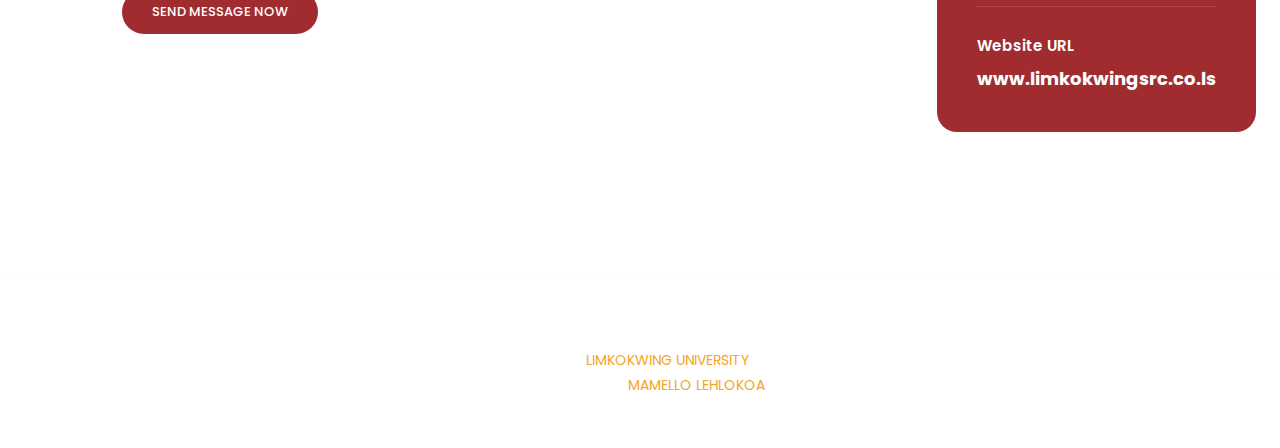
<file: VICE.html>
<!DOCTYPE html>
<html lang="en">

  <head>

    <meta charset="utf-8">
    <meta name="viewport" content="width=device-width, initial-scale=1, shrink-to-fit=no">
    <link href="https://fonts.googleapis.com/css?family=Poppins:100,200,300,400,500,600,700,800,900" rel="stylesheet">

    <title>SRC CAMPAIGN WEBSITE</title>

    <link href="bootstrap/css/bootstrap.min.css" rel="stylesheet">

    <link rel="stylesheet" href="assets/css/fontawesome.css">
    <link rel="stylesheet" href="assets/css/style.css">
  </head>

<body>
    <div class="sub-header">
      <div class="container">
        <div class="row">
          <div class="col-lg-8 col-sm-8">
            <div class="left-content">
              <p><i class="fa fa-phone"></i>  (+266) 1234 5678 &nbsp;&nbsp;<i class="fa fa-envelope"></i> src@limkokwing.co.ls
                &nbsp;<i class="fa fa-building"></i> Moshoeshoe Road, Maseru Lesotho
              </p>
            </div>
          </div>
          <div class="col-lg-4 col-sm-4">
            <div class="right-icons">
              <ul>
                <li><a href="#"><i class="fa fa-facebook"></i></a></li>
                <li><a href="#"><i class="fa fa-twitter"></i></a></li>
                <li><a href="#"><i class="fa fa-behance"></i></a></li>
                <li><a href="#"><i class="fa fa-linkedin"></i></a></li>
              </ul>
            </div>
          </div>
        </div>
      </div>
    </div>
  
    <header class="header-area header-sticky">
      <div class="container">
          <div class="row">
              <div class="col-12">
                  <nav class="main-nav">
                      <a href="index.html" class="logo">
                          <img src="assets/images/logo.png">
                      </a>
                      <ul class="nav">
                        <li><a class="current" href="index.html">HOME</a></li>
                        <li><a class="current" href="PRESIDENT.html">PRESIDENT</a></li>
                        <li><a class="current" href="VICE.html">VICE PRESIDENT</a></li>
                        <li><a class="current" href="TREASURER.html">TREASURER</a></li> 
                    </ul>          
                      <a class='menu-trigger'>
                          <span>Menu</span>
                      </a>
                  </nav>
              </div>
          </div>
      </div>
  </header>

  <section class="heading-page header-text" id="top">
    <div class="container">
      <div class="row">
        <div class="col-lg-12">
          <h1>THE PEOPLE'S CHOICE.</h6>
            <hr class="solid">
          <h2>Limpho Lehlokoa</h2>
          <div class="main-button-red">
            <div><a href="#">Join Us Now!</a></div>
        </div>
        </div>
      </div>
    </div>
  </section>

  <div class="section pt-4 px-3 px-lg-4" id="about">
    <div class="container-narrow">
      <div class="row">
        <div class="col-md-6">
          <h2 class="h4 my-2">Hello! LIMPHO PHOOLE.</h2>
          <p>As the Vice President, I share the responsibility of the President of overseeing the Student Representative
              Committee. I am also responsible for the internal relations and discipline of the SRC. This involves the
              development of a positive, open, poductive mindset within all members of the SRC. Lorem ipsum dolor sit amet, 
              consectetur adipisicing elit, sed do eiusmodtempor incididunt ut labore et dolore magna aliqua. Ut enim ad minim 
              veniam quis nostrud exercitation 
          </p>
          <div class="row mt-3">
            <div class="col-lg-4">
              <div class="pb-1">Age:</div>
            </div>
            <div class="col-sm-6">
              <div class="pb-1 fw-bolder">24</div>
            </div>
            <div class="col-lg-4">
                <div class="pb-1">Course of Study:</div>
              </div>
            <div class="col-sm-6">
              <div class="pb-1 fw-bolder">Business IT</div>
            </div>  
            <div class="col-lg-4">
              <div class="pb-1">Year of Study:</div>
            </div>
            <div class="col-sm-6">
              <div class="pb-1 fw-bolder">2022</div>
            </div>
            <div class="col-lg-4">
              <div class="pb-1">Email:</div>
            </div>
            <div class="col-sm-6">
              <div class="pb-1 fw-bolder">Phoole@limkokwing.com</div>
            </div>
            <div class="col-lg-4">
              <div class="pb-1">Phone:</div>
            </div>
            <div class="col-sm-6">
              <div class="pb-1 fw-bolder">+266 51944679</div>
            </div>
            <div class="col-lg-4">
              <div class="pb-1">Status:</div>
            </div>
            <div class="col-sm-6">
              <div class="pb-1 fw-bolder">Available</div>
            </div>
          </div>
        </div>
        <div class="col-md-5 offset-md-1" data-aos="fade-left" data-aos-delay="100">
            <img class="avatar img-fluid mt-2" src="assets/images/IMG-20200824-WA0008.jpg" alt="VICE PRESIDENT"/></div>
      </div>
    </div>
  </div>

  <section class="contact-us" id="contact">
    <div class="container">
      <div class="row">
        <div class="col-lg-9 align-self-center">
          <div class="row">
            <div class="col-lg-12">
              <form id="contact" action="" method="post">
                <div class="row">
                  <div class="col-lg-12">
                    <h2>Let's get in touch</h2>
                  </div>
                  <div class="col-lg-4">
                    <fieldset>
                      <input name="name" type="text" id="name" placeholder="YOURNAME...*" required="">
                    </fieldset>
                  </div>
                  <div class="col-lg-4">
                    <fieldset>
                    <input name="email" type="text" id="email" pattern="[^ @]*@[^ @]*" placeholder="YOUR EMAIL..." required="">
                  </fieldset>
                  </div>
                  <div class="col-lg-4">
                    <fieldset>
                      <input name="subject" type="text" id="subject" placeholder="SUBJECT...*" required="">
                    </fieldset>
                  </div>
                  <div class="col-lg-12">
                    <fieldset>
                      <textarea name="message" type="text" class="form-control" id="message" placeholder="YOUR MESSAGE..." required=""></textarea>
                    </fieldset>
                  </div>
                  <div class="col-lg-12">
                    <fieldset>
                      <button type="submit" id="form-submit" class="button">SEND MESSAGE NOW</button>
                    </fieldset>
                  </div>
                </div>
              </form>
            </div>
          </div>
        </div>
        <div class="col-lg-3">
          <div class="right-info">
            <ul>
              <li>
                <h6>Phone Number</h6>
                <span>(+266) 1234 5678</span>
              </li>
              <li>
                <h6>Email Address</h6>
                <span>src@limkokwing.co.ls</span>
              </li>
              <li>
                <h6>Street Address</h6>
                <span>Moshoeshoe Road, Maseru Central, P.O. Box 781</span>
              </li>
              <li>
                <h6>Website URL</h6>
                <span>www.limkokwingsrc.co.ls</span>
              </li>
            </ul>
          </div>
        </div>
      </div>
    </div>
    <div class="footer">
      <p>Copyright © 2021 Limkokwing University Of Creative Technology. All Rights Reserved. 
          <br>
          Design: <a href="#">Limkokwing University</a>
          <br>
          Distributed By: <a href="#">MAMELLO LEHLOKOA</a>
        </p>
    </div>
  </section>




  </body>
  </html>
</file>
<file: assets/css/style.css>
/*
reseting all styles 
*/
html, body, div, span, applet, object, iframe, h1, h2, h3, h4, h5, h6, p, blockquote, div
pre, a, abbr, acronym, address, big, cite, code, del, dfn, em, font, img, ins, kbd, q,
s, samp, small, strike, strong, sub, sup, tt, var, b, u, i, center, dl, dt, dd, ol, ul, li,
figure, header, nav, section, article, aside, footer, figcaption {
	margin: 0;
	padding: 0;
	border: 0;
	outline: 0;
}

.clearfix:after {
	content: ".";
	display: block;
	clear: both;
	visibility: hidden;
	line-height: 0;
	height: 0;
}

.clearfix {
	display: inline-block;
}

html[xmlns] .clearfix {
	display: block;
}

* html .clearfix {
	height: 1%;
}

ul, li {
	padding: 0;
	margin: 0;
	list-style: none;
}

header, nav, section, article, aside, footer, hgroup {
	display: block;
}

* {
	box-sizing: border-box;
}

html, body {
	font-family: 'Poppins', sans-serif;
	font-weight: 400;
	background-color: #fff;
	font-size: 16px;
	-ms-text-size-adjust: 100%;
	-webkit-font-smoothing: antialiased;
	-moz-osx-font-smoothing: grayscale;
}

a {
	text-decoration: none !important;
	color: #3CF;
}

a:hover {
	color: #FC3;
}

h1, h2, h3, h4, h5, h6 {
	margin-top: 0px;
	margin-bottom: 0px;
}

ul {
	margin-bottom: 0px;
}

p {
	font-size: 14px;
	line-height: 25px;
	color: #2a2a2a;
}

img {
	width: 100%;
	overflow: hidden;
}

/* 
global styles
*/
html,
body {
	background: #fff;
	font-family: 'Poppins', sans-serif;
}

::selection {
	background: #f5a425;
	color: #fff;
}

::-moz-selection {
	background: #f5a425;
	color: #fff;
}


.main-button-red a {
	font-size: 13px;
	color: #fff;
	background-color: #a12c2f;
	padding: 12px 30px;
	display: inline-block;
	border-radius: 22px;
	font-weight: 500;
	text-transform: uppercase;
	transition: all .3s;
}

.main-button-red a:hover {
	opacity: 0.9;
}


.section-heading h2 {
	line-height: 40px;
	margin-top: 0px;
	margin-bottom: 50px; 
	padding-bottom: 20px;
	border-bottom: 1px solid rgba(250,250,250,0.15);
	font-size: 22px;
	font-weight: 700;
	text-transform: uppercase;
	color: #fff;
}


/* 
header
*/

.sub-header {
	background-color: #1f272b;
	position: relative;
	z-index: 1111;
}

.sub-header .left-content p {
	color: #fff;
	padding: 8px 0px;
	font-size: 13px;
}

.sub-header .right-icons {
	text-align: right;
	padding: 8px 0px;
}

.sub-header .right-icons ul li {
	display: inline-block;
	margin-left: 15px;
}

.sub-header .right-icons ul li a {
	color: #fff;
	font-size: 14px;
	transition: all .3s;
}

.sub-header .right-icons ul li a:hover {
	color: #f5a425;
}

.sub-header .left-content p em {
	 font-style: normal;
	 color: #f5a425;
}

.header-area {
	background-color: black;
	position: absolute;
	top: 40px;
	left: 0;
	right: 0;
	z-index: 100;
	-webkit-transition: all .5s ease 0s;
	-moz-transition: all .5s ease 0s;
	-o-transition: all .5s ease 0s;
	transition: all .5s ease 0s;
}

.header-area .main-nav {
	min-height: 80px;
}
.logo {
	width: 150px;
	padding: 5px 0;
}
.header-area .main-nav .logo {
	line-height: 100px;
	color: #fff;
	font-size: 28px;
	font-weight: 700;
	text-transform: uppercase;
	letter-spacing: 2px;
	float: left;
	-webkit-transition: all 0.3s ease 0s;
	-moz-transition: all 0.3s ease 0s;
	-o-transition: all 0.3s ease 0s;
	transition: all 0.3s ease 0s;
}

.background-header .main-nav .logo {
	line-height: 75px;
}

.background-header .nav {
	margin-top: 20px !important;
}

.header-area .main-nav .nav {
	float: right;
	margin-top: 30px;
	margin-right: 0px;
	background-color: transparent;
	-webkit-transition: all 0.3s ease 0s;
	-moz-transition: all 0.3s ease 0s;
	-o-transition: all 0.3s ease 0s;
	transition: all 0.3s ease 0s;
	position: relative;
	z-index: 999;
}

.header-area .main-nav .nav li {
	padding-left: 15px;
	padding-right: 15px;
}

.header-area .main-nav .nav li:last-child {
	padding-right: 0px;}
.header-area .main-nav .nav li a {
	display: block;
	font-weight: 500;
	font-size: 14px;
	text-transform: uppercase;
	color: #fff;
	-webkit-transition: all 0.3s ease 0s;
	-moz-transition: all 0.3s ease 0s;
	-o-transition: all 0.3s ease 0s;
	transition: all 0.3s ease 0s;
	height: 40px;
	line-height: 40px;
	border: transparent;
	letter-spacing: 1px;}
.header-area .main-nav .nav li:hover a {
	color: #f5a425!important;}
.background-header .main-nav .nav li:hover a{
	color: #f5a425!important;
	opacity: 1;}
.header-area .main-nav .nav li.has-sub {
	position: relative;
	padding-right: 15px;}
.header-area .main-nav .nav li.has-sub:after {
	font-family: FontAwesome;
	content: "\f107";
	font-size: 12px;
	color: darkblue;
	position: absolute;
	right: 5px;
	top: 12px;}
.background-header .main-nav .nav li.has-sub:after {
	color: blue;}
.header-area .main-nav .nav li.has-sub ul.sub-menu {
	position: absolute;
	width: 200px;
	box-shadow: 0 2px 28px 0 rgba(0, 0, 0, 0.06);
	overflow: hidden;
	top: 40px;
	opacity: 0;
	transition: all .3s;
	transform: translateY(+2em);
	visibility: hidden;
	z-index: -1;}
.header-area .main-nav .nav li.has-sub ul.sub-menu li {
	margin-left: 0px;
	padding-left: 0px;
	padding-right: 0px;}
.header-area .main-nav .nav li.has-sub ul.sub-menu li a {
	opacity: 1;
	display: block;
	background:darkblue;
	color: #2a2a2a!important;
	padding-left: 20px;
	height: 40px;
	line-height: 40px;
	-webkit-transition: all 0.3s ease 0s;
	-moz-transition: all 0.3s ease 0s;
	-o-transition: all 0.3s ease 0s;
	transition: all 0.3s ease 0s;
	position: relative;
	font-size: 13px;
	font-weight: 400;
	border-bottom: 1px solid #eee;}
.header-area .main-nav .nav li.has-sub ul li a:hover {
	background: #fff;
	color: #f5a425!important;
	padding-left: 25px;}
.header-area .main-nav .nav li.has-sub ul li a:hover:before {
	width: 3px;}
.header-area .main-nav .nav li.has-sub:hover ul.sub-menu {
	visibility: visible;
	opacity: 1;
	z-index: 1;
	transform: translateY(0%);
	transition-delay: 0s, 0s, 0.3s;}
.header-area .main-nav .menu-trigger {
	cursor: pointer;
	display: block;
	position: absolute;
	top: 33px;
	width: 32px;
	height: 40px;
	text-indent: -9999em;
	z-index: 99;
	right: 40px;
	display: none;}
.background-header .main-nav .menu-trigger {
	top: 23px;}
.header-area .main-nav .menu-trigger span,
.header-area .main-nav .menu-trigger span:before,
.header-area .main-nav .menu-trigger span:after {
	-moz-transition: all 0.4s;
	-o-transition: all 0.4s;
	-webkit-transition: all 0.4s;
	transition: all 0.4s;
	background-color: #1e1e1e;
	display: block;
	position: absolute;
	width: 30px;
	height: 2px;
	left: 0;}
.background-header .main-nav .menu-trigger span,
.background-header .main-nav .menu-trigger span:before,
.background-header .main-nav .menu-trigger span:after {
	background-color: darkblue;}
.header-area .main-nav .menu-trigger span:before,
.header-area .main-nav .menu-trigger span:after {
	-moz-transition: all 0.4s;
	-o-transition: all 0.4s;
	-webkit-transition: all 0.4s;
	transition: all 0.4s;
	background-color: #1e1e1e;
	display: block;
	position: absolute;
	width: 30px;
	height: 2px;
	left: 0;
	width: 75%;}
.background-header .main-nav .menu-trigger span:before,
.background-header .main-nav .menu-trigger span:after {
	background-color: #1e1e1e;}
.header-area .main-nav .menu-trigger span:before,
.header-area .main-nav .menu-trigger span:after {
	content: "";}
.header-area .main-nav .menu-trigger span {
	top: 16px;}
.header-area .main-nav .menu-trigger span:before {
	-moz-transform-origin: 33% 100%;
	-ms-transform-origin: 33% 100%;
	-webkit-transform-origin: 33% 100%;
	transform-origin: 33% 100%;
	top: -10px;
	z-index: 10;}
.header-area .main-nav .menu-trigger span:after {
	-moz-transform-origin: 33% 0;
	-ms-transform-origin: 33% 0;
	-webkit-transform-origin: 33% 0;
	transform-origin: 33% 0;
	top: 10px;}
.header-area .main-nav .menu-trigger span,
.header-area .main-nav .menu-trigger span:before,
.header-area .main-nav .menu-trigger span:after {
	background-color: transparent;
	width: 100%;}
.header-area .main-nav .menu-trigger span:before {
	-moz-transform: translateY(6px) translateX(1px) rotate(45deg);
	-ms-transform: translateY(6px) translateX(1px) rotate(45deg);
	-webkit-transform: translateY(6px) translateX(1px) rotate(45deg);
	transform: translateY(6px) translateX(1px) rotate(45deg);
	background-color: #1e1e1e;}
.background-header .main-nav .menu-trigger span:before {
	background-color: #1e1e1e;}
.header-area .main-nav .menu-trigger span:after {
	-moz-transform: translateY(-6px) translateX(1px) rotate(-45deg);
	-ms-transform: translateY(-6px) translateX(1px) rotate(-45deg);
	-webkit-transform: translateY(-6px) translateX(1px) rotate(-45deg);
	transform: translateY(-6px) translateX(1px) rotate(-45deg);
	background-color: #1e1e1e;}
.background-header .main-nav .menu-trigger span:after {
	background-color:darkblue;}
.header-area.header-sticky {
	min-height: 80px;}
.header-area .nav {
	margin-top: 30px;}
.header-area.header-sticky .nav li a {
	color: #fff;}
@media (max-width: 1200px) {
	.header-area .main-nav .nav li {
		padding-left: 7px;
		padding-right: 7px;}
	.header-area .main-nav:before {
		display: none;}}
@media (max-width: 767px) {
	.header-area .main-nav .logo {
		color: #1e1e1e;}
	.header-area.header-sticky .nav li a:hover,
	.header-area.header-sticky .nav li a {
		color: #f5a425!important;
		opacity: 1;}
	.header-area.header-sticky .nav li.search-icon a {
		width: 100%;}
	.header-area {
		background-color: darkblue;
		padding: 0px 15px;
		height: 100px;
		box-shadow: none;
		text-align: center;}
	.header-area .container {
		padding: 0px;}
	.header-area .logo {
		margin-left: 30px;}
	.header-area .menu-trigger {
		display: block !important;}
	.header-area .main-nav {
		overflow: hidden;}
	.header-area .main-nav .nav {
		float: none;
		width: 100%;
		display: none;
		-webkit-transition: all 0s ease 0s;
		-moz-transition: all 0s ease 0s;
		-o-transition: all 0s ease 0s;
		transition: all 0s ease 0s;
		margin-left: 0px;}
	.header-area .main-nav .nav li:first-child {
		border-top: 1px solid #eee;}
	.header-area.header-sticky .nav {
		margin-top: 100px !important;}
	.header-area .main-nav .nav li {
		width: 100%;
		background: #fff;
		border-bottom: 1px solid #eee;
		padding-left: 0px !important;
		padding-right: 0px !important;}
	.header-area .main-nav .nav li a {
		height: 50px !important;
		line-height: 50px !important;
		padding: 0px !important;
		border: none !important;
		background: #f7f7f7 !important;
		color: #191a20 !important;}
	.header-area .main-nav .nav li a:hover {
		background: #eee !important;
		color: #f5a425!important;}
	.header-area .main-nav .nav li.has-sub ul.sub-menu {
		position: relative;
		visibility: inherit;
		opacity: 1;
		z-index: 1;
		transform: translateY(0%);
		top: 0px;
		width: 100%;
		box-shadow: none;
		height: 0px;
		transition: all 0s;}
	.header-area .main-nav .nav li.submenu ul li a {
		font-size: 12px;
		font-weight: 400;}
	.header-area .main-nav .nav li.submenu ul li a:hover:before {
		width: 0px;}
	.header-area .main-nav .nav li.has-sub ul.sub-menu {
		height: auto;}
	.header-area .main-nav .nav li.has-sub:after {
		color: #3B566E;
		right: 30px;
		font-size: 14px;
		top: 15px;}
	.header-area .main-nav .nav li.submenu:hover ul, .header-area .main-nav .nav li.submenu:focus ul {
		height: 0px;}
@media (min-width: 767px) {
	.header-area .main-nav .nav {
		display: flex !important;}}
/*banner*/
.main-banner {
	position: relative;
	max-height: 100%;
	overflow: hidden;
	margin-bottom: -7px;}
#bg-video {
		min-width: 100%;
		min-height: 100vh;
		max-width: 100%;
		max-height: 100vh;
		object-fit: cover;
		z-index: -1;}
#bg-video::-webkit-media-controls {
		display: none !important;}
.video-overlay {
		position: absolute;
		background-color: rgba(31,39,43,0.75);
		top: 0;
		left: 0;
		bottom: 0;
		right: 0;
		width: 100%;}
.main-banner .caption {
	position: absolute;
	top: 50%;
	transform: translateY(-50%);}
.main-banner .caption h6 {
	margin-top: 0px;
	font-size: 15px;
	text-transform: uppercase;
	font-weight: 600;
	color: #fff;
	letter-spacing: 1px;}
.main-banner .caption h2 {
	margin-top: 20px;
	margin-bottom: 20px;
	font-size: 36px;
	text-transform: uppercase;
	font-weight: 800;
	color: #fff;
	letter-spacing: 1px;}
.main-banner .caption h2 em {
	font-style: normal;
	color: #f5a425;
	font-weight: 900;}
.main-banner .caption p {
	color: #fff;
	font-size: 14px;
	max-width: 570px;}
.main-banner .caption .main-button-red {
	margin-top: 30px;}
@media screen and (max-width: 767px) {
	.main-banner .caption h6 {
		font-weight: 500;}
	.main-banner .caption h2 {
		font-size: 36px;}}
/*upcoming meetings*/
section.upcoming-meetings {
	background-image: url(../images/limko.jpg);
	background-position: center center;
	background-attachment: fixed;
	background-repeat: no-repeat;
	background-size: cover;
	padding-top: 230px;
	padding-bottom: 110px;}
section.upcoming-meetings .section-heading {
	text-align: center;}
section.upcoming-meetings .categories {
	background-color: #fff;
	border-radius: 20px;
	padding: 40px;
	margin-right: 45px;}
section.upcoming-meetings .categories h4 {
	font-size: 18px;
	font-weight: 600;
	color: #1f272b;
	margin-bottom: 30px;
	padding-bottom: 20px;
	border-bottom: 1px solid #eee;}
section.upcoming-meetings .categories ul li {
	display: inline-block;
	margin-bottom: 15px;}
section.upcoming-meetings .categories ul li a {
	font-size: 15px;
	color: #1f272b;
	font-weight: 500;
	transition: all .3s;}
section.upcoming-meetings .categories ul li a:hover {
	color: #a12c2f;}
section.upcoming-meetings .categories .main-button-red {
	border-top: 1px solid #eee;
	padding-top: 30px;
	margin-top: 15px;}
section.upcoming-meetings .categories .main-button-red a {
	width: 100%;
	text-align: center;}
.meeting-item {
	margin-bottom: 30px;}
.meeting-item .thumb {
	position: relative;}
.meeting-item .thumb img {
	border-top-right-radius: 20px;
	border-top-left-radius: 20px;}
.meeting-item .thumb .price {
	position: absolute;
	left: 20px;
	top: 20px;}
.meeting-item .thumb .price span {
	font-size: 16px;
	color: #1f272b;
	font-weight: 600;
	background-color: rgba(250,250,250,0.9);
	padding: 7px 12px;
	border-radius: 10px;}
.meeting-item .down-content {
	background-color: #fff;
	padding: 30px;
	border-bottom-right-radius: 20px;
	border-bottom-left-radius: 20px;}
.meeting-item .down-content .date {
	float: left;
	text-align: center;
	display: inline-block;
	margin-right: 20px;}
.meeting-item .down-content .date h6 {
	font-size: 13px;
	text-transform: uppercase;
	font-weight: 600;
	color: #a12c2f;}}}}}}}}
.meeting-item .down-content .date span {
	display: block;
	color: #1f272b;
	font-size: 22px;
	margin-top: 7px;}
.meeting-item .down-content h4 {
	font-size: 18px;
	color: #1f272b;
	font-weight: 600;
	display: inline-block;
	margin-bottom: 15px;}
.meeting-item .down-content p {
	margin-left: 50px;
	color: #1f272b;
	font-size: 14px;}
/*contact us*/
section.contact-us {
	background-image: url(../images/meetings-bg.jpg);
	background-position: center center;
	background-attachment: fixed;
	background-repeat: no-repeat;
	background-size: cover;
	padding: 140px 0px 0px 0px;
	border-top: 2px solid rgba(250,250,250,0.15);}
section.contact-us #contact {
	background-color: #fff;
	border-radius: 20px;
	padding: 40px;}
section.contact-us #contact h2 {
	text-transform: uppercase;
	color: #1f272b;
	border-bottom: 1px solid #eee;
	margin-bottom: 40px;
	padding-bottom: 20px;
	font-size: 22px;
	font-weight: 700;}
section.contact-us #contact input {
	width: 100%;
	height: 40px;
	border-radius: 20px;
	background-color: #f7f7f7;
	outline: none;
	border: none;
	box-shadow: none;
	font-size: 13px;
	font-weight: 500;
	color: #7a7a7a;
	padding: 0px 15px;
	margin-bottom: 30px;}
section.contact-us #contact textarea {
	width: 100%;
	min-height: 140px;
	max-height: 180px;
	border-radius: 20px;
	background-color: #f7f7f7;
	outline: none;
	border: none;
	box-shadow: none;
	font-size: 13px;
	font-weight: 500;
	color: #7a7a7a;
	padding: 15px;
	margin-bottom: 30px;}
section.contact-us #contact button {
	font-size: 13px;
	color: #fff;
	background-color: #a12c2f;
	padding: 12px 30px;
	display: inline-block;
	border-radius: 22px;
	font-weight: 500;
	text-transform: uppercase;
	transition: all .3s;
	border: none;
	outline: none;}
section.contact-us #contact button:hover {
	opacity: 0.9;}
section.contact-us .right-info {
	background-color: #a12c2f;
	border-radius: 20px;
	padding: 40px;
	width: fit-content;}
section.contact-us .right-info ul li {
	display: inline-block;
	border-bottom: 1px solid rgba(250,250,250,0.15);
	margin-bottom: 30px;
	padding-bottom: 30px;}
section.contact-us .right-info ul li:last-child {
	margin-bottom: 0;
	padding-bottom: 0;
	border-bottom: none;}
section.contact-us .right-info ul li h6 {
	color: #fff;
	font-size: 15px;
	font-weight: 600;
	margin-bottom: 10px;}
section.contact-us .right-info ul li span {
	display: block;
	font-size: 18px;
	color: #fff;
	font-weight: 700;}
.footer {
	text-align: center;
	margin-top: 140px;
	border-top: 1px solid rgba(250,250,250,0.15);
	padding: 50px 0px;}
.footer p {
	text-transform: uppercase;
	font-size: 14px;
	color: #fff;}
.footer p a {
	color: #f5a425;}
/* responsive */
@media (max-width: 1300px) {
	.services .owl-nav .owl-next{
		right: -30px;}
	.services .owl-nav .owl-prev{
		left: -25px;	}
	.our-courses .owl-nav .owl-next{
		right: -30px;	}
	.our-courses .owl-nav .owl-prev{
		left: -25px;	}}
@media (max-width: 1200px) {
	.services .owl-nav .owl-next{
		right: -70px;	}
	.services .owl-nav .owl-prev{
		left: -65px;	}
	.our-courses .owl-nav .owl-next{
		right: -70px;	}
	.our-courses .owl-nav .owl-prev{
		left: -65px;	}}
@media (max-width: 1085px) {
	.services .owl-nav .owl-next{
		right: -30px;	}
	.services .owl-nav .owl-prev{
		left: -25px;	}
	.our-courses .owl-nav .owl-next{
		right: -30px;	}
	.our-courses .owl-nav .owl-prev{
		left: -25px;}	}
@media (max-width: 1005px) {
	.services .owl-nav .owl-next{
		display: none;}
	.services .owl-nav .owl-prev{
		display: none;}
	.our-courses .owl-nav .owl-next{
		display: none;}
	.our-courses .owl-nav .owl-prev{
		display: none;}}
@media (max-width: 992px) {
	.main-banner .caption {
		top: 60%;}
	.main-banner .caption h2 {
		margin-top: 10px;
		margin-bottom: 10px;
		font-size: 22px;}
	.main-banner .caption .main-button-red {
		margin-top: 15px;}}
	section.upcoming-meetings {
		padding-top: 150px;}
	section.upcoming-meetings .categories {
		margin-right: 0px;
		margin-bottom: 30px;}
	section.our-facts .video {
		margin-left: 0px;
		margin-top: 15px;}
	section.contact-us #contact {
		margin-bottom: 30px;}
@media (max-width: 767px) {
	.sub-header .left-content p {
		display: none;}
	.sub-header .right-icons {
		text-align: center;}
	.main-nav .nav .sub-menu {
		display: none;}
.header-area .main-nav .nav li ul.sub-menu li a {
		color: #1f272b;}}
section.heading-page {
	background-image: url(../images/limko.jpg);
	background-position: center center;
	background-repeat: no-repeat;
	background-size: cover;
	padding-top: 230px;
	padding-bottom: 110px;
	text-align: center;
	height: 500px;}
section.heading-page h1 {
	margin-top: 0px;
	text-transform: uppercase;
	font-weight: 600;
	color: #fff;
	letter-spacing: 1px;}
hr.solid {
	margin-left: 500px;
	border-top: 6px solid darkblue;
	border-radius: 6px;
	width: 100px;}
section.heading-page h2 {
	margin-top: 20px;
	margin-bottom: 20px;
	font-size: 36px;
	text-transform: uppercase;
	font-weight: 800;
	color: #fff;
	letter-spacing: 1px;}
section.heading-page .main-button-red {
		padding-top: 20px;}
.container-narrow {
	max-width: 1500px;
	margin: 0 auto;
	padding-top: 50px;}
.container-narrow p {
	text-align: justify;}
img.avatar {
	border-radius: 30px;
	height: 400px;
	margin-bottom: 30px;}
</file>
